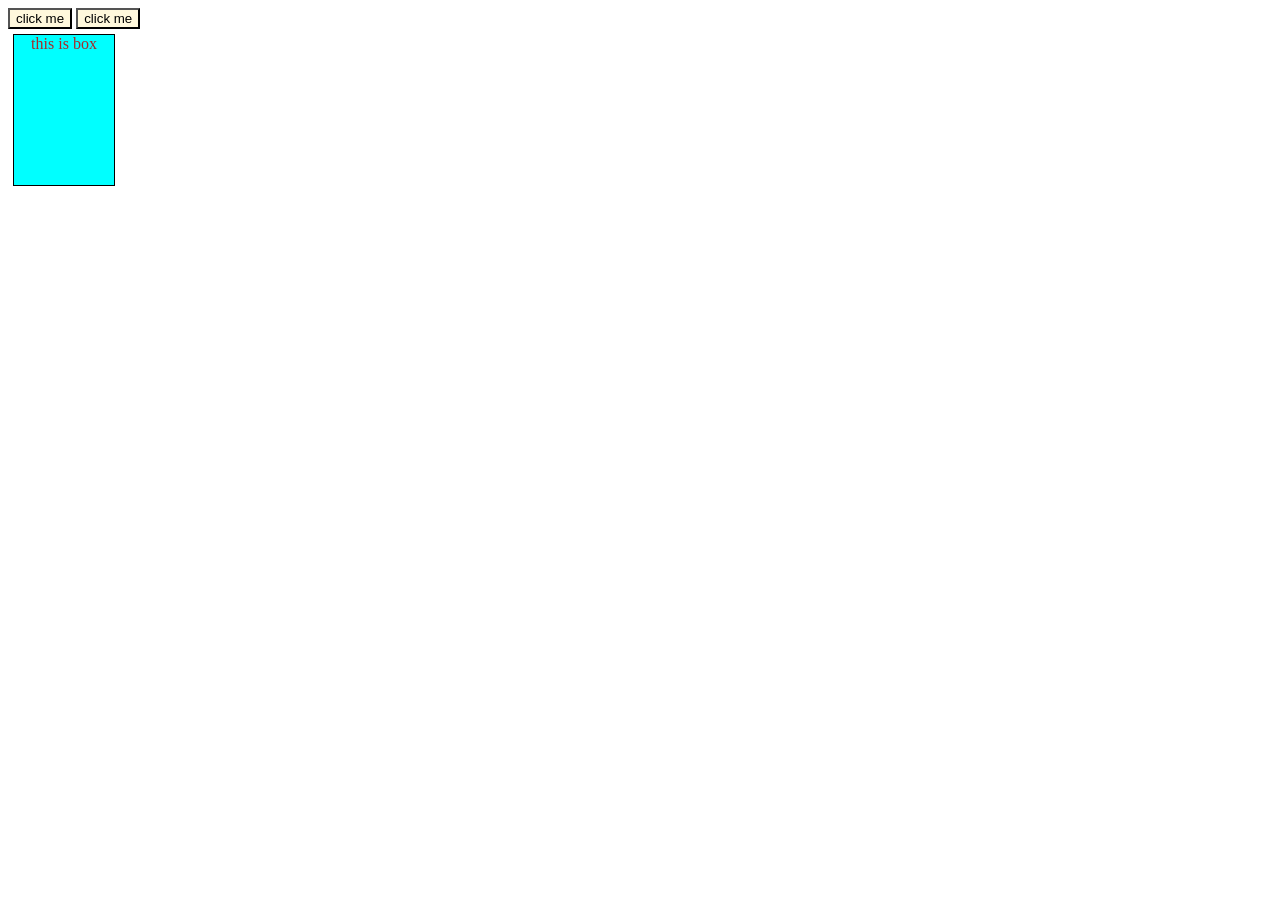
<file: index1.html>
<!DOCTYPE html>
<html lang="en">
<head>
    <meta charset="UTF-8">
    <meta name="viewport" content="width=device-width, initial-scale=1.0">
    <title>js project DOM</title>
    <!-- <style>
        h1{
            color: blue;
        }
    </style>/* we can do */ -->
    <link rel="stylesheet" href="style.css">
</head>
<body>
    <!-- <h1>new heading</h1> -->
    <!-- <h1 class="heading-class">DMO Demo lecture by apna colg</h1>
       <h1 class="heading-class">DMO Demo lecture by apna colg</h1>
    <h4 class="heading-class">Topic1: Starter code</h4>
    <p>Let's learn about DOM concepts in details</p>
     <p>2nd paragraph</p>
<button>click me!</button> -->
<!-- <div>
    <h3>Fruits</h3>
    <ul>
        <li>Mango</li>
        
        <li>kela</li>
        
        <li>papaya</li>
    </ul>
</div> -->
<!-- <div id="Box">first box</div> -->
<!-- <div class="Box">second box</div>
<div class="Box">third box</div> -->
<!-- <div id="Box">
    <ol>
        <li>item1</li>
         <li>item1</li>
          <li>item1</li>
    </ol>
</div> -->
<button id="btn1">click me</button>
<!-- <button onclick="console.log('button was clicked')">click me</button> -->
<button ondblclick="console.log('button was clicked 2 times')">click me</button>
<div onmouseover="console.log('you are inside div')">this is box</div> 

<script src="script.js"></script>
</body>
</html>
</file>
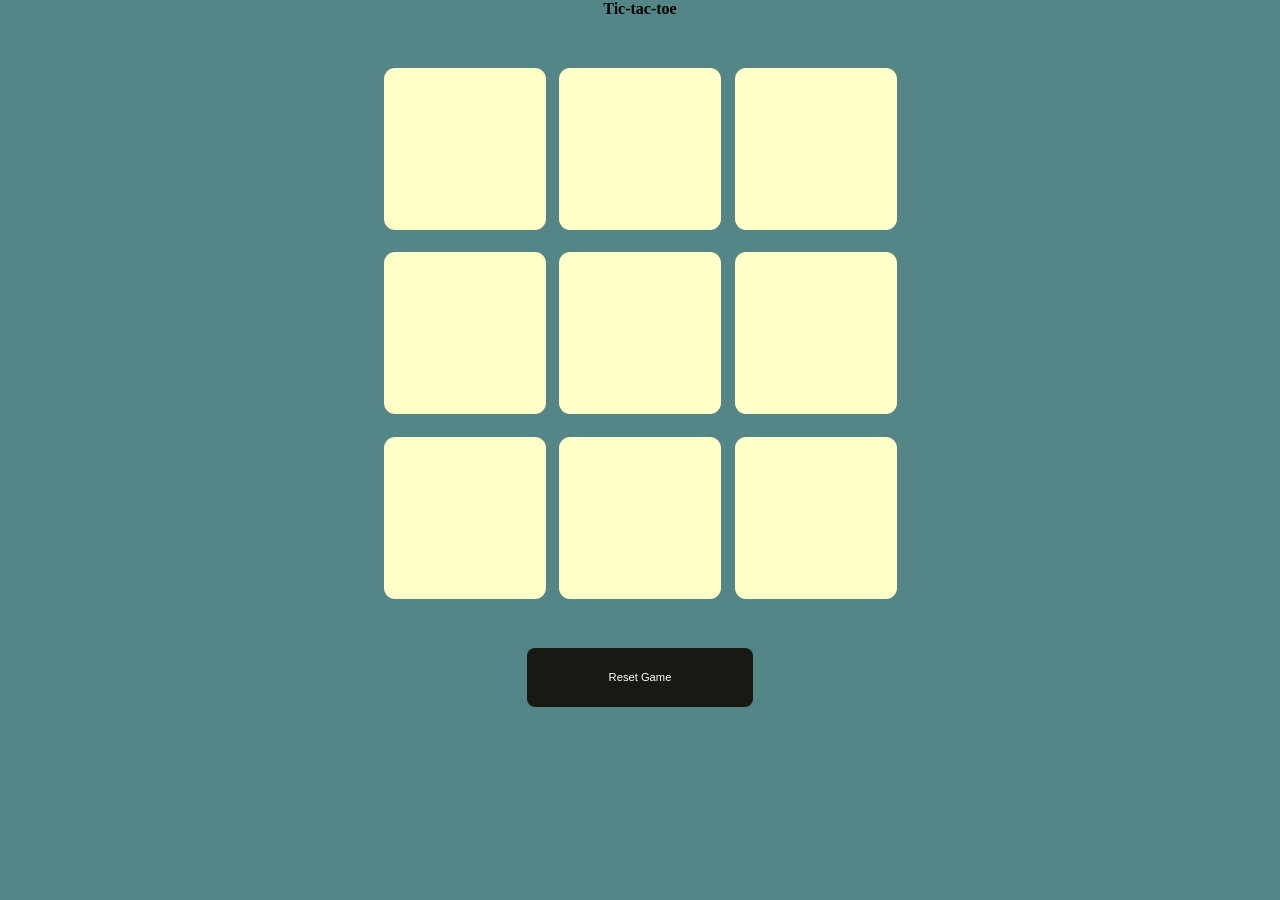
<file: project tictactoe.html>
<!DOCTYPE html>
<html lang="en">
<head>
    <meta charset="UTF-8">
    <meta name="viewport" content="width=device-width, initial-scale=1.0">
    <title>Project</title>
</head>
   <link rel="stylesheet" href="projectstyle.css"/>
<body>
  <div class="msg-container hide">
    <p id="msg">Winner</p>
    <button id="new-btn">New Game</button>
  </div>
    <main>  <h4>Tic-tac-toe</h4>
  <div class="container">
  <div class="Game">
    <button class="Box"></button>
    <button class="Box"></button>
    <button class="Box"></button>
     <button class="Box"></button>
   <button class="Box"></button>
   <button class="Box"></button>
    <button class="Box"></button>
   <button class="Box"></button>
    <button class="Box"></button>
  </div>
  </div>
  <button id="resetbtn">Reset Game</button>
    </main>
</body>
<script src="project.js"></script>
</html>
</file>
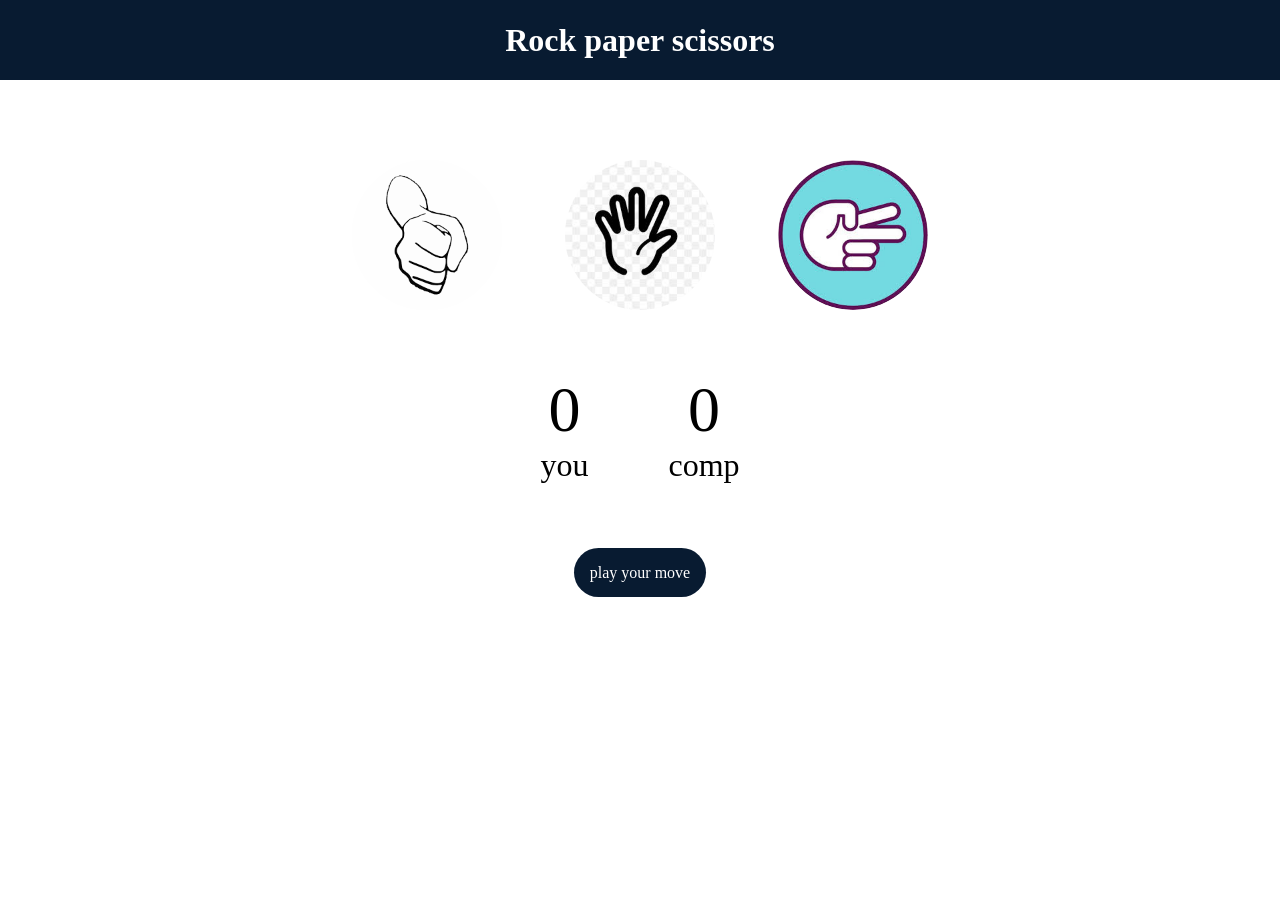
<file: project2.html>
<!DOCTYPE html>
<html lang="en">
<head>
    <meta charset="UTF-8">
    <meta name="viewport" content="width=device-width, initial-scale=1.0">
    <title>PROJECT2</title>
</head>
<link rel="stylesheet" href="project2style.css"/>
<body>
    <h1>Rock paper scissors</h1>
    <div class="choices">
        <div class="choice" id="rock">
            <img src="stone.png">
        </div>
         <div class="choice" id="paper">
            <img src="paper.jpg">
        </div>
         <div class="choice" id="scissors">
            <img src="scissor.jpg">
        </div>
    </div>
    <div class="score-board">
        <div class="score">
            <p id="user-score">0</p>
            <p>you</p>

        </div>
         <div class="score">
            <p id="comp-score">0</p>
            <p>comp</p>

        </div>
    </div>
    <div class="msg-container">
        <p id="msg">play your move</p>
    </div>
</body>
<script src="project2.js"></script>
</html>
</file>
<file: style.css>
.heading{
    color: blue;
    /* text-decoration: line-through; */
    background-color: yellow;
}
/* body{
    background-color: pink;
} */
button{
    background-color: cornsilk;
    color: black;
}
#ak{
    visibility: hidden;

}
#Box{
    height: 150px;
    width: 100px;
    border: 1px solid black;
    margin:5px ;
    text-align: center;
    color: brown;
    background-color: aqua;
}
div{
        height: 150px;
    width: 100px;
    border: 1px solid black;
    margin:5px ;
    text-align: center;
    color: brown;
    background-color: aqua;

}
</file>
<file: projectstyle.css>
*{
    margin: 0;
    padding: 0;
}
body{
    background-color:#548687;
    text-align: center;
}
.container{
    height:70vh;
    
    display: flex;
    justify-content: center;
    align-items: center;
}
.Game{
    
    height: 60vmin;
    width: 60vmin;
    display: flex;
    flex-wrap: wrap;
    justify-content: center;
    align-items: center;
    gap:1.5vmin;
}
.Box{
    
    height: 18vmin;
    width: 18vmin;
    border-radius: 0.7rem;
    border: none;
    font-size: 8vmin;
    color: #b0413e;
    background-color: #ffffc7;

}
#resetbtn{
    height: 6.5vmin;
    width: 25.2vmin;
 font-size: 0.7rem;
 background-color:#191913 ;
 color: #fff;
 border-radius: 0.5rem;
 border: none;
}
#new-btn{
        height: 6.5vmin;
    width: 25.2vmin;
 font-size: 0.7rem;
 background-color:#191913 ;
 color: #fff;
 border-radius: 0.5rem;
 border: none;

}
#msg{
    color: #ffffc7;
    font-size: 5vmin;
}
.msg-container{
     height: 100vmin;
     display: flex;
     justify-content: center;
     align-items: center;
     flex-direction: column;
     gap: 4rem;
}
.hide{
    display: none;
}
.color{
    color: rgb(12, 65, 34);
}
</file>
<file: project2style.css>
*{
    margin: 0;
    padding: 0;
     text-align: center;
}
h1{
    background-color:#081b31;
    color: #fff;
    height: 5rem;
   display: flex;
   justify-content: center;
  line-height: 5rem;
   
}
.choice{
    height:165px;
    width: 165px;
    border-radius: 50%;
    display: flex;
    justify-content: center;
    text-align: center;
   
}
img{
        height:150px;
    width: 150px;
    object-fit: cover;
    border-radius: 50%;
}
.choices{
     display: flex;
     justify-content: center;
     align-items: center;
     gap: 3rem;
     margin-top: 5rem;
}
.choice:hover{
    cursor: pointer;
    /* opacity: 0.5; */
    background-color: rgb(127, 131, 255);
   
}
.score-board{
    display: flex;
    justify-content: center;
    align-items: center;
    font-size:2rem ;
    margin-top: 3rem;
    gap: 5rem;
}
#user-score,#comp-score{
    font-size: 4rem;
}
#msg{
    margin-top: 4rem;
background-color: #081b31;
color: #fff;
font-size: 1rem ;

display: inline;
padding: 1rem;
border-radius: 2.1rem;
}
.msg-container{
    margin-top: 5rem;
}
/* anuj */
</file>
